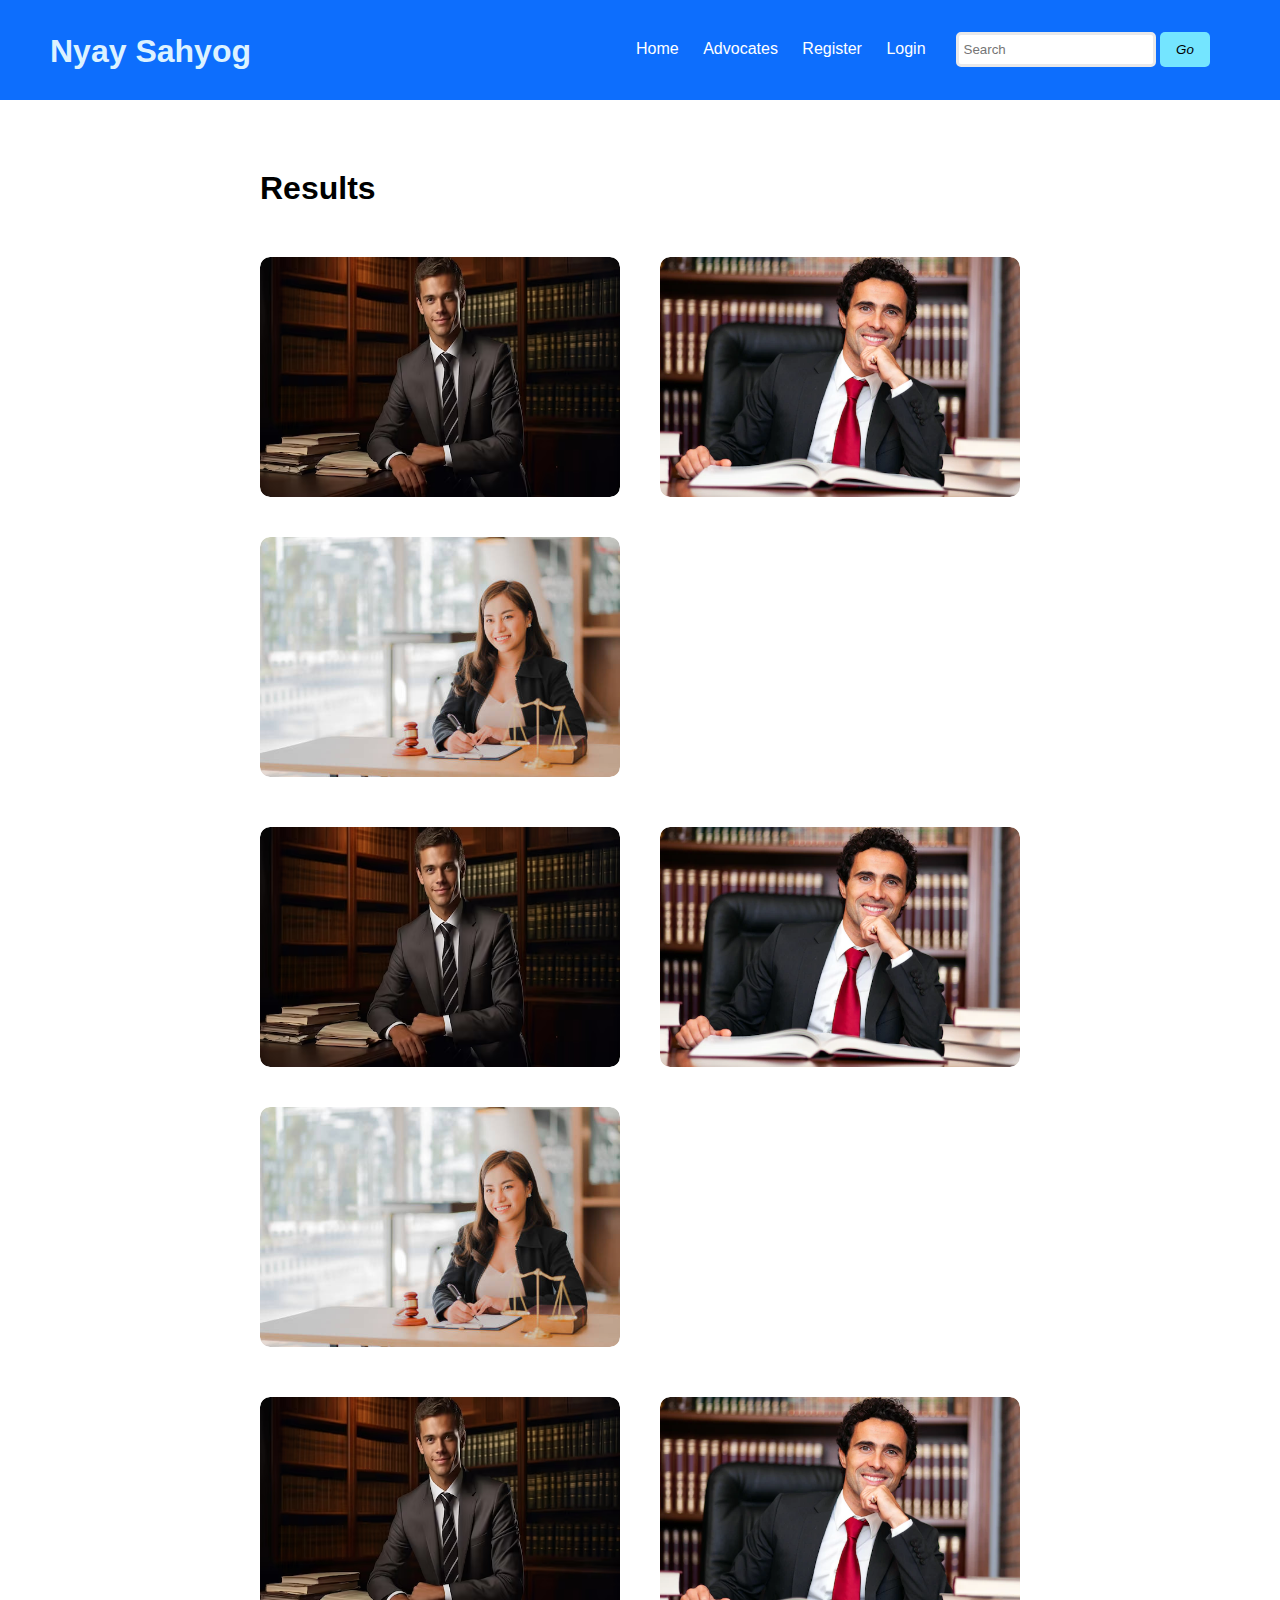
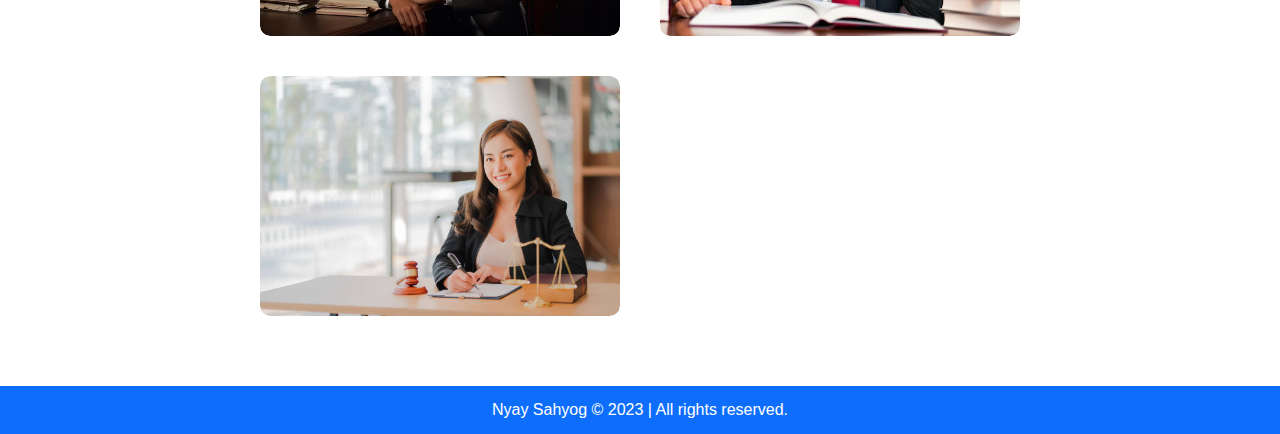
<file: Advocates.html>
<!DOCTYPE html>
<html lang="en">

<head>
    <meta charset="UTF-8" />
    <meta name="viewport" content="width=device-width, initial-scale=1.0" />
    <title>Nyay Sahyog</title>
    <link rel="stylesheet" href="styles.css" />
    <link
        href="https://cdn.jsdelivr.net/npm/bootstrap@5.3.2/dist/css/bootstrap.min.css"
        rel="stylesheet"
        integrity="sha384-T3c6CoIi6uLrA9TneNEoa7RxnatzjcDSCmG1MXxSR1GAsXEV/Dwwykc2MPK8M2HN"
        crossorigin="anonymous"
    />
</head>

<body>

        <nav class="nav-bar">
            <!-- Logo -->
            <div class="logo">
                <h1 style="font-size: xx-large;">Nyay Sahyog</h1>
            </div>
            <!-- Links and search bar -->
            <div class="nav-links">
                <a href="index.html">Home</a>
                <a href="Advocates.html">Advocates</a>
                <a href="profile.html">Register</a>
                <a href="Login.html">Login</a>
                <!-- Search bar -->
                <div class="search-bar">
                    <input type="text" placeholder="Search">
                    <button type="submit"><i class="fa fa-search">Go</i></button>
                </div>
            </div>
        </nav>

    <div id="profiles">
        <div class="container">
            <h1 class="sub-title"><b>Results</b></h1>

            <div class="advocate-list">
                <div class="advocate">
                    <img src="img1.jpg">
                    <a href="profile.html">
                    <div class="layer">
                        <h3>Harvey Specter</h3>
                        <p>
                            Harvey Specter is  one of the name partners at Specter Litt Wheeler Williams, 
                            the managing partner of Specter Litt, and a former Assistant District Attorney 
                            for the New York County District Attorney's Office.
                        <br><br>
                        <b>Specialty:</b> Settling Cases, Closing Clients
                        </p>
                    </div>
                    </a>
                </div>
                <div class="advocate">
                    <img src="img2.jpg">
                    <a href="profile.html">
                    <div class="layer">
                        <h3>Louis Litt</h3>
                        <p>Louis Litt is a corporate attorney and the managing and name partner of 
                            Litt Wheeler Williams Bennett. He was promoted to senior partner by Daniel Hardman 
                            and was also the quartermaster 
                            of Pearson Darby.
                            <br><br>
                            <b>Specialty:</b> Financial Law, Securities Law, Contract Law
                        </p>
                    </div>
                    </a>
                </div>
                <div class="advocate">
                    <img src="img3.jpg">
                    <a href="profile.html">
                    <div class="layer">
                        <h3>Donna Paulson</h3>
                        <p>Donna Roberta Paulsen is the former Chief Operating Officer of 
                            Specter Litt Wheeler Williams and the wife of Harvey Specter, 
                            having originally worked as his legal secretary for over twelve years.
                            <br><br>
                            <b>Specialty:</b> Information collection
                        </p>
                    </div>
                    </a>
                </div>
            </div>

            <div class="advocate-list">
                <div class="advocate">
                    <img src="img1.jpg">
                    <a href="profile.html">
                    <div class="layer">
                        <h3>Harvey Specter</h3>
                        <p>
                            Harvey Specter is  one of the name partners at Specter Litt Wheeler Williams, 
                            the managing partner of Specter Litt, and a former Assistant District Attorney 
                            for the New York County District Attorney's Office.
                        <br><br>
                        <b>Specialty:</b> Settling Cases, Closing Clients
                        </p>
                    </div>
                    </a>
                </div>
                <div class="advocate">
                    <img src="img2.jpg">
                    <a href="profile.html">
                    <div class="layer">
                        <h3>Louis Litt</h3>
                        <p>Louis Litt is a corporate attorney and the managing and name partner of 
                            Litt Wheeler Williams Bennett. He was promoted to senior partner by Daniel Hardman 
                            and was also the quartermaster 
                            of Pearson Darby.
                            <br><br>
                            <b>Specialty:</b> Financial Law, Securities Law, Contract Law
                        </p>
                    </div>
                    </a>
                </div>
                <div class="advocate">
                    <img src="img3.jpg">
                    <a href="profile.html">
                    <div class="layer">
                        <h3>Donna Paulson</h3>
                        <p>Donna Roberta Paulsen is the former Chief Operating Officer of 
                            Specter Litt Wheeler Williams and the wife of Harvey Specter, 
                            having originally worked as his legal secretary for over twelve years.
                            <br><br>
                            <b>Specialty:</b> Information collection
                        </p>
                    </div>
                    </a>
                </div>
            </div>

            <div class="advocate-list">
                <div class="advocate">
                    <img src="img1.jpg">
                    <a href="profile.html">
                    <div class="layer">
                        <h3>Harvey Specter</h3>
                        <p>
                            Harvey Specter is  one of the name partners at Specter Litt Wheeler Williams, 
                            the managing partner of Specter Litt, and a former Assistant District Attorney 
                            for the New York County District Attorney's Office.
                        <br><br>
                        <b>Specialty:</b> Settling Cases, Closing Clients
                        </p>
                    </div>
                    </a>
                </div>
                <div class="advocate">
                    <img src="img2.jpg">
                    <a href="profile.html">
                    <div class="layer">
                        <h3>Louis Litt</h3>
                        <p>Louis Litt is a corporate attorney and the managing and name partner of 
                            Litt Wheeler Williams Bennett. He was promoted to senior partner by Daniel Hardman 
                            and was also the quartermaster 
                            of Pearson Darby.
                            <br><br>
                            <b>Specialty:</b> Financial Law, Securities Law, Contract Law
                        </p>
                    </div>
                    </a>
                </div>
                <div class="advocate">
                    <img src="img3.jpg">
                    <a href="profile.html">
                    <div class="layer">
                        <h3>Donna Paulson</h3>
                        <p>Donna Roberta Paulsen is the former Chief Operating Officer of 
                            Specter Litt Wheeler Williams and the wife of Harvey Specter, 
                            having originally worked as his legal secretary for over twelve years.
                            <br><br>
                            <b>Specialty:</b> Information collection
                        </p>
                    </div>
                    </a>
                </div>
            </div>

        </div>
    </div>

    <footer>
        <span><a>Nyay Sahyog &copy; 2023</a> | <span class="far fa-copyright"></span> All rights reserved.</span>
    </footer>

    <script
        src="https://cdn.jsdelivr.net/npm/bootstrap@5.3.2/dist/js/bootstrap.bundle.min.js"
        integrity="sha384-DfXdz2htPH0lsSSs5nCTpuj/zy4C+OGpamoFVy38MVBnE+IbbVYUew+OrCXaRkfj"
        crossorigin="anonymous"
    ></script>

</body>

</html>
</file>
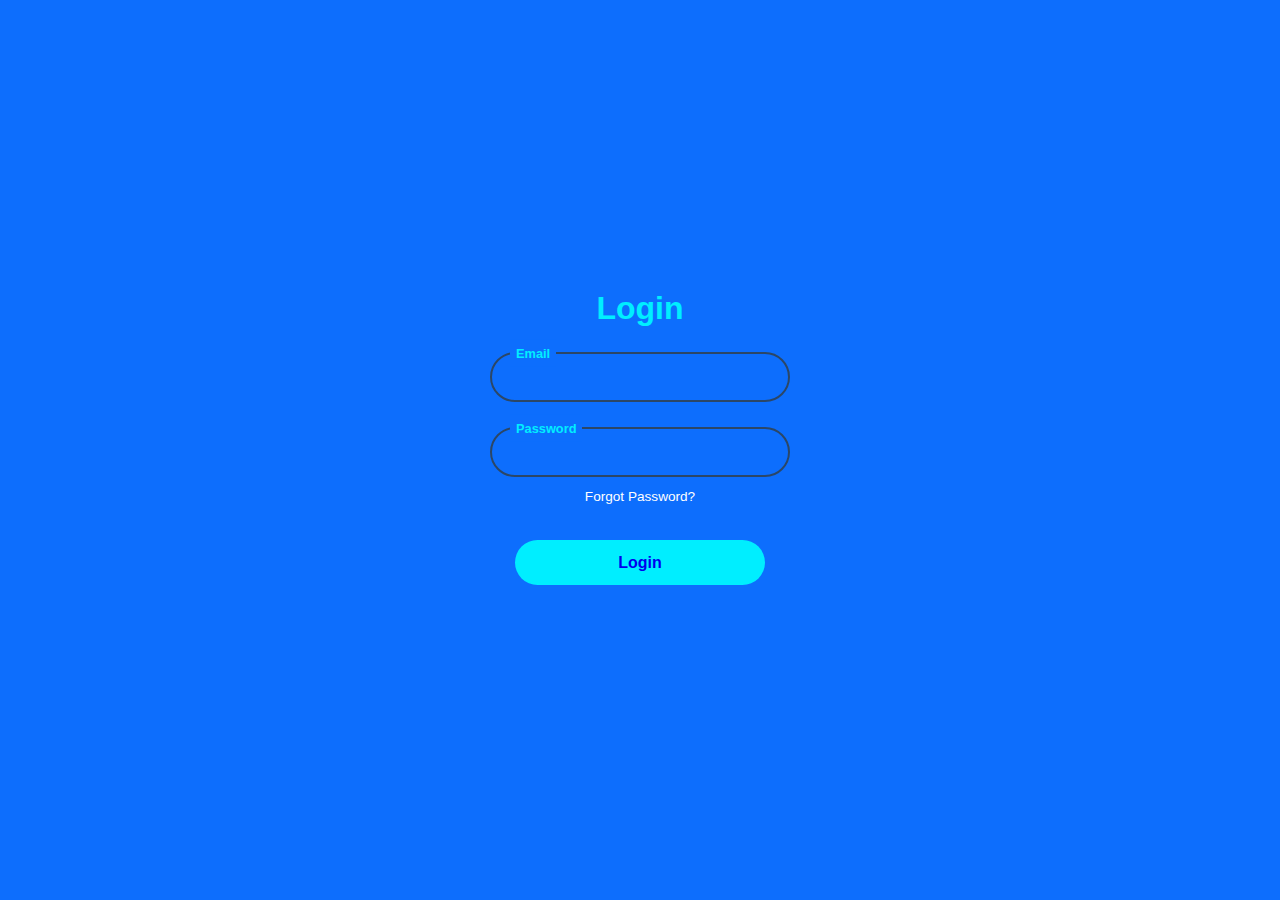
<file: Login.html>
<!DOCTYPE html>
<html lang="en">

<head>
    <meta charset="UTF-8" />
    <meta name="viewport" content="width=device-width, initial-scale=1.0" />
    <title>Nyay Sahyog</title>
    <link rel="stylesheet" href="styles.css">
</head>

<body class="login-page">
    <div class="login_container">
        <div class="login-box">
            <h2>Login</h2> 
            <a href="index.html"></a>
            <form action="#" id="loginForm">
                <div class="input-box">
                    <input type="email" required>
                    <label>Email</label>
                </div>
                <div class="input-box">
                    <input type="password" required>
                    <label>Password</label>
                </div>
                <div class="forgot-password">
                    <a href="#">Forgot Password?</a>
                </div>
                <div class="button-container">
                <button type="submit" class="btn"> <a href="/index.html"> Login  </a></button>
                </div>
            </form>
        </div>
    </div>
</body>

</html>
</file>
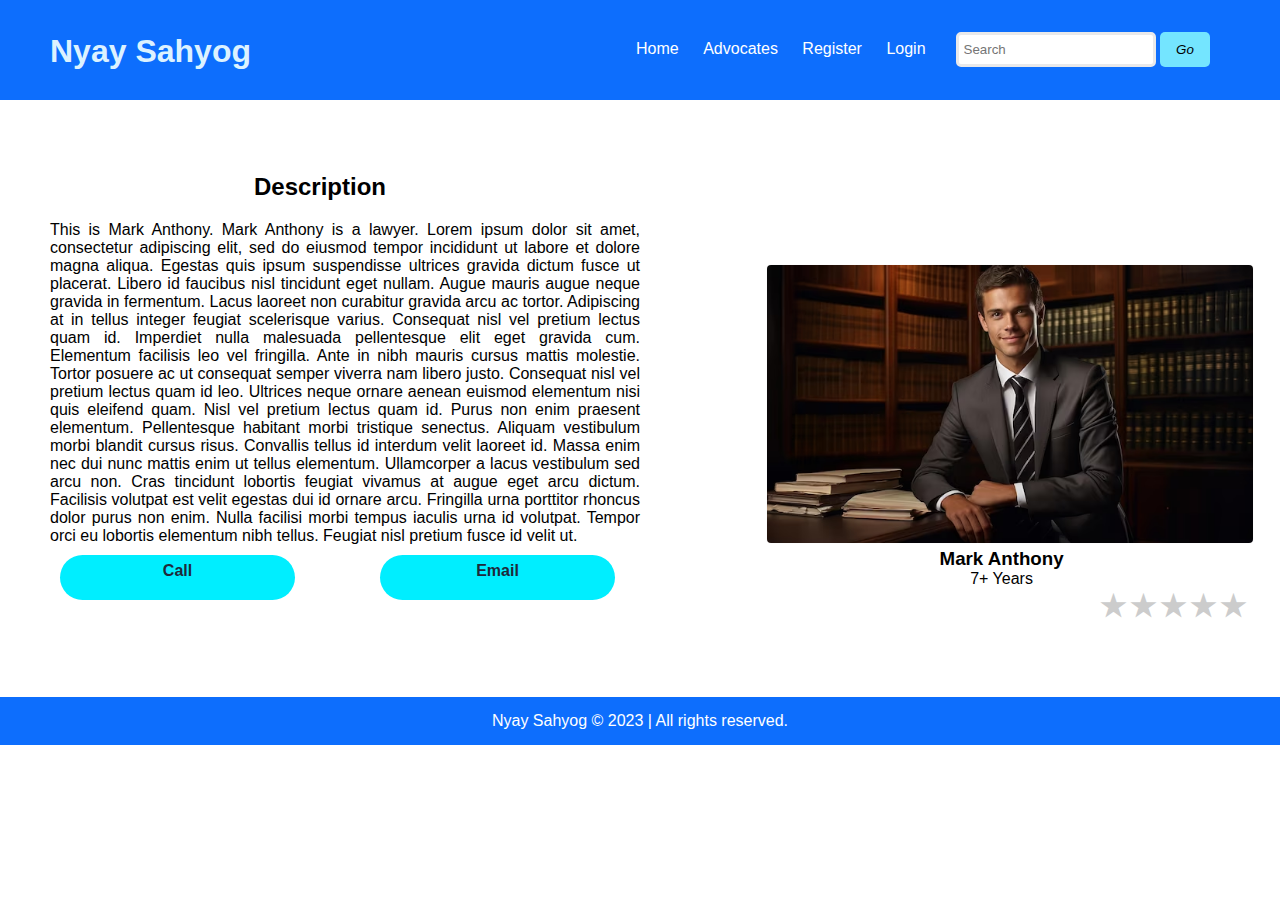
<file: profile.html>
<!DOCTYPE html>
<html lang="en">

<head>
    <meta charset="UTF-8" />
    <meta name="viewport" content="width=device-width, initial-scale=1.0" />
    <title>Nyay Sahyog</title>
    <link rel="stylesheet" href="styles.css" />
    <link
        href="https://cdn.jsdelivr.net/npm/bootstrap@5.3.2/dist/css/bootstrap.min.css"
        rel="stylesheet"
        integrity="sha384-T3c6CoIi6uLrA9TneNEoa7RxnatzjcDSCmG1MXxSR1GAsXEV/Dwwykc2MPK8M2HN"
        crossorigin="anonymous"
    />
</head>

<body>

        <nav class="nav-bar">
            <!-- Logo -->
            <div class="logo">
                <h1 style="font-size: xx-large;">Nyay Sahyog</h1>
            </div>
            <!-- Links and search bar -->
            <div class="nav-links">
                <a href="index.html">Home</a>
                <a href="Advocates.html">Advocates</a>
                <a href="profile.html">Register</a>
                <a href="Login.html">Login</a>
                <!-- Search bar -->
                <div class="search-bar">
                    <input type="text" placeholder="Search">
                    <button type="submit"><i class="fa fa-search">Go</i></button>
                </div>
            </div>
        </nav>

    <section class="services">   

        <div style="display: flex;">
            <div style="flex: 1; margin: auto;">
                <h2>Description</h2>
                <p style="text-align: justify; margin-top: 20px; margin-left: 50px;">
                    This is Mark Anthony. Mark Anthony is a lawyer.
                    Lorem ipsum dolor sit amet, consectetur adipiscing elit, 
                    sed do eiusmod tempor incididunt ut labore et dolore magna aliqua. 
                    Egestas quis ipsum suspendisse ultrices gravida dictum fusce ut placerat. 
                    Libero id faucibus nisl tincidunt eget nullam. 
                    Augue mauris augue neque gravida in fermentum. 
                    Lacus laoreet non curabitur gravida arcu ac tortor. 
                    Adipiscing at in tellus integer feugiat scelerisque varius. 
                    Consequat nisl vel pretium lectus quam id. 
                    Imperdiet nulla malesuada pellentesque elit eget gravida cum. 
                    Elementum facilisis leo vel fringilla. Ante in nibh mauris cursus mattis molestie. 
                    Tortor posuere ac ut consequat semper viverra nam libero justo. 
                    Consequat nisl vel pretium lectus quam id leo. 
                    Ultrices neque ornare aenean euismod elementum nisi quis eleifend quam.
                     Nisl vel pretium lectus quam id. Purus non enim praesent elementum.

                    Pellentesque habitant morbi tristique senectus. 
                    Aliquam vestibulum morbi blandit cursus risus. 
                    Convallis tellus id interdum velit laoreet id.
                    Massa enim nec dui nunc mattis enim ut tellus elementum. 
                    Ullamcorper a lacus vestibulum sed arcu non. 
                    Cras tincidunt lobortis feugiat vivamus at augue eget arcu dictum. 
                    Facilisis volutpat est velit egestas dui id ornare arcu. 
                    Fringilla urna porttitor rhoncus dolor purus non enim. 
                    Nulla facilisi morbi tempus iaculis urna id volutpat. 
                    Tempor orci eu lobortis elementum nibh tellus. 
                    Feugiat nisl pretium fusce id velit ut. 
                </p>
                <div class="contact-buttons">
                    <a href="tel:+9199XXX XXXXX" class="btn btn-primary">Call</a>
                    <a href="mailto:rekhagupta@gmaiil.com" class="btn btn-primary">Email</a>
                </div>
            </div>
    
            <div style="flex: 1;">
                <img src="img1.jpg" alt="profile-picture" style="height: 280px; margin-left: 100px; margin-top: 100px; border-radius: 5px;
                border: 1px solid #fcfcfc;">
                    <h3 style="margin-left: 13%">
                        <b>Mark Anthony</b>
                    </h3>
                    <p style="margin-left: 13%; margin-bottom: 0;">7+ Years</p>
                <div class="rate">
                    <input type="radio" id="star5" name="rate" value="5" />
                    <label for="star5" title="text">5 stars</label>
                    <input type="radio" id="star4" name="rate" value="4" />
                    <label for="star4" title="text">4 stars</label>
                    <input type="radio" id="star3" name="rate" value="3" />
                    <label for="star3" title="text">3 stars</label>
                    <input type="radio" id="star2" name="rate" value="2" />
                    <label for="star2" title="text">2 stars</label>
                    <input type="radio" id="star1" name="rate" value="1" />
                    <label for="star1" title="text">1 star</label>
                </div>
            </div>

    </section>

    <footer>
        <span><a>Nyay Sahyog &copy; 2023</a> | <span class="far fa-copyright"></span> All rights reserved.</span>
    </footer>

    <script
        src="https://cdn.jsdelivr.net/npm/bootstrap@5.3.2/dist/js/bootstrap.bundle.min.js"
        integrity="sha384-DfXdz2htPH0lsSSs5nCTpuj/zy4C+OGpamoFVy38MVBnE+IbbVYUew+OrCXaRkfj"
        crossorigin="anonymous"
    ></script>

</body>

</html>
</file>
<file: styles.css>
* {
    margin: 0;
    padding: 0;
    box-sizing: border-box;
}
body {
    font-family: Arial, sans-serif;
}
header {
    /* background-color: #0D6EFD; */
    color: #fff;
    padding: 1rem 0;
    text-align: center;
}

.navbar {
    background-color: #333;
    color: #fff;
    padding: 0;
}
.navbar .navbar-brand {
    color: #f2f2f2;
    margin-right: 20px;
    font-size: 30px;
}
.navbar ul {
    list-style-type: none;
    padding: 0;
    display: flex; 
    align-items: center; 
    margin-left: auto;
}
.navbar li {
    margin: 0 15px;
}
.navbar a {
    color: #fff;
    text-decoration: none;
    padding: 10px 15px;
    border-radius: 4px;
    transition: background-color 0.3s;
}
.navbar a:hover {
    background-color: #6b8bff;
}

.form-inline {
    display: flex; 
    align-items: center; 
}
.form-inline .form-control {
    margin-right: 10px; 
}

.hero {
    background-color: #f2f2f2;
    text-align: center;
    padding: 4rem 0;
}
.hero h2 {
    color: #333;
}

.services {
    padding: 4rem 0;
    text-align: center;
}
.service {
    margin: 2rem;
}
.service img {
    max-width: 100%;
    height: auto;
}

footer {
    background-color: #333;
    color: #fff;
    text-align: center;
    padding: 1rem 0;
}

.logo {
    display: flex;
    justify-content: flex-start;
}

.row {
    margin-top: 30px;
}

.container {
    max-width: 800px;
    margin: 0 auto;
    padding: 20px;
}
.form-container {
    background-color: #fff;
    border-radius: 8px;
    box-shadow: 0 2px 4px rgba(0, 0, 0, 0.1);
    padding: 20px;
}
.form-group {
    margin-bottom: 20px;
}

label {
    display: block;
    font-weight: bold;
}
input[type="file"] {
    width: 100%;
    padding: 10px;
    border: 1px solid #ccc;
    border-radius: 4px;
}
button[type="button"] {
    background-color: #007BFF;
    color: #fff;
    border: none;
    padding: 10px 20px;
    border-radius: 4px;
    cursor: pointer;
}
button[type="button"]:hover {
    background-color: #0056b3;
}

#message {
    margin-top: 20px;
    font-weight: bold;
    color: green;
}

.product-box {
    display: flex;
    align-items: flex-start;
    padding: 10px;
    border: 1px solid #ccc;
    margin-bottom: 20px;
    position: relative;
}
.product-image {
    position: absolute;
    top: 10px;
    right: 10px;
    overflow: hidden;
    width: 10%;
    height: 55%;
    padding-right: 50%;
    object-fit: cover;
}
.product-details {
    text-align: left;
    flex: 1;
}
.product-name {
    font-weight: bold;
    margin-top: 0;
}
.product-description {
    margin-top: 5px;
}

.social-links {
    margin-top: 10px;
}
.social-links a {
    text-decoration: none;
    color: #007BFF;
    margin-right: 10px;
}

flex-container {
    display: flex;
    align-items: center;
    justify-content: center;
}
.flex-item {
    flex: 1;
}

.bottom-bar {
    position: fixed;
    bottom: 10px;
    width: 100%;
    background-color: #0D6EFD;
    color: #fff;
    text-align: center;
    padding: 10px;
    /* border-top: 1px solid #fff; */
    box-shadow: 0 0 5px rgba(0, 0, 0, 0.5);
}
.bottom-bar a {
    font-size: 16px;
    color: #fff;
    text-decoration: none;
}
.bottom-bar a:hover {
    color: #ccc;
}

.btn {
    display: inline-block;
    font-weight: 400;
    text-align: center;
    vertical-align: middle;
    cursor: pointer;
    user-select: none;
    background-color: #007bff;
    border: 1px solid #007bff;
    border-radius: 0.25rem;
    text-decoration: none;
    white-space: nowrap;
    padding: 0.25rem 0.75rem;
    font-size: 1rem;
    line-height: 1.5;
    color: #fff;
    margin: 25px;
}
.btn-primary {
    color: #fff;
    background-color: #007bff;
    border-color: #007bff;
}

.nav-bar {
    height: 100%;
    background-color: #0D6EFD;
    color: #dcf2ff;
    padding: 50px;
}
.nav-bar a {
    text-decoration: none;
    color: #fff;
    padding: 10px;
}
.nav-bar a:hover {
    background-color: #6b8bff;
}
.nav-bar .logo {
    float: left;
    margin-top: -17px;
}
.nav-bar .nav-links {
    float: right;
    margin-top: -10px;
}

.nav-bar .search-bar {
    float: right;
    margin-right: 20px;
    margin-top: -8px;
}
.nav-bar .search-bar input {
    width: 200px;
    border-radius: 5px;
    border: 1px solid #000;
    margin-left: 20px;
    height: 35px;
    border: 3px solid #e9e9ea;
    padding: 5px;}
.nav-bar .search-bar button {
    width: 50px;
    border-radius: 5px;
    border: 1px solid #000;
    height: 35px;
    padding: 3px;
    background-color: #74e5ff;
    border: none;
    cursor: pointer;
}

.contact-buttons {
    display: flex;
    justify-content: center;
    align-items: center;
    margin: 0 0px ;
}
.contact-buttons a {
    margin-top: 10px;
    margin-left: 60px;
    text-align: center;
}

.product-name a {
    text-decoration: none
}

.login-page {
    display: flex; 
    justify-content: center; 
    align-items: center; 
    background: #0D6EFD; 
    min-height: 100vh;
}
.login_container { 
    position: relative; 
    width: 256px; 
    height: 256px; 
    display: flex; 
    justify-content: center; 
    align-items: center;
}
login_container span {
    position: absolute; 
    left: 0; 
    width: 32px; 
    height: 6px; 
    background: #2c4766; 
    border-radius: 8px; 
    transform-origin: 128px; 
    animation: animateBlink 
                3s linear infinite; 
    animation-delay: calc(var(--i) 
                * (3s / 50));
    
    }
    
    @keyframes animateBlink { 
        0% { 
            background: #0ef;
    }
    25% {
    background: #2c4766; 
    }
}  
.login-box { 
    position: absolute; 
    width: 400px; 
}
.login-box form { 
    width: 100%; 
    padding: 0 50px;
}
.login-page h2 {   
font-size: 2em; 
color: #0ef; 
text-align: center;
} 
    

.input-box {
    position: relative;
    margin: 25px 0;
}
.input-box input {
    width: 100%;
    height: 50px;
    background: transparent;
    border: 2px solid #2c4766;
    outline: none;
    border-radius: 40px;
    font-size: 1em;
    color: #fff;
    padding: 0 20px;
    transition: 0.5s;
}
.input-box input:focus,
.input-box input:valid {
    border-color: #0ef;
}
.input-box label {
    position: absolute;
    top: 50%;
    left: 20px;
    transform: translateY(-50%);
    font-size: 1em;
    color: #fff;
    pointer-events: none;
    transition: 0.5s ease;
}
.input-box input:focus + label,
.input-box input:not(:placeholder-shown) + label {
    top: 1px;
    font-size: 0.8em;
    background-color: #0D6EFD;
    padding: 6px;
    color: #0ef;
}

.forgot-password { 
    margin: -15px 0 10px; 
    text-align: center; 
}
.forgot-password a { 
    font-size: 0.85em; 
    color: #fff; 
    text-decoration: none;
}
.forgot-password a:hover { 
    text-decoration: underline; 
}

.button-container {
    display: flex;
    justify-content: center;
    align-items: center;
}
.btn {
    width: 100%; 
    height: 45px; 
    border-radius: 45px; 
    background: #0ef; 
    border: none;
    outline: none; 
    cursor: pointer; 
    font-size: 1em; 
    color: #1f293a; 
    font-weight: 600; 
}
.btn a {
    text-decoration: none;
}

.signup-link {
    margin: 20px 0 10px; 
    text-align: center; 
}
.signup-link a { 
    font-size: 1em; 
    color: #0ef; 
    text-decoration: none; 
    font-weight: 600; 
}
.signup-link a:hover { 
    text-decoration: underline; 
}

footer{
    background: #0D6EFD;
    padding: 15px 23px;
    position: relative;
    bottom: 0;
    width: 100%;
}

.rate {
    float: left;
    height: 45px;
    padding: 0 10px;
    margin-left: 450px;
}
.rate:not(:checked) > input {
    position:absolute;
    top:-9999px;
}
.rate:not(:checked) > label {
    float:right;
    width:1em;
    overflow:hidden;
    white-space:nowrap;
    cursor:pointer;
    font-size:30px;
    color:#ccc;
}
.rate:not(:checked) > label:before {
    content: '★ ';
}
.rate > input:checked ~ label {
    color: #ffc700;    
}
.rate:not(:checked) > label:hover,
.rate:not(:checked) > label:hover ~ label {
    color: #deb217;  
}
.rate > input:checked + label:hover,
.rate > input:checked + label:hover ~ label,
.rate > input:checked ~ label:hover,
.rate > input:checked ~ label:hover ~ label,
.rate > label:hover ~ input:checked ~ label {
    color: #c59b08;
}

#profiles{
    padding: 50px 0;

}
.advocate-list {
    display: grid;
    grid-template-columns: repeat(auto-fit, minmax(250px, 1fr));
    grid-gap: 40px;
    margin-top: 50px;
}
.advocate {
    border-radius: 10px;
    position: relative;
    overflow: hidden;
}
.advocate img{
    width: 100%;
    height: 100%;
    border-radius: 10px;
    display: block;
    transition: transform 0.5s;
} 
.layer{
    width: 100%;
    height: 0;
    background: linear-gradient(rgba(0,0,0,0.6),#0D6EFD);
    border-radius: 10px;
    position: absolute;
    left: 0;
    bottom: 0;
    overflow: hidden;
    display: flex;
    align-items: center;
    justify-content: center;
    flex-direction: column;
    padding: 0 40px;
    text-align: center;
    font-size: 14px;
    transition: height 0.5s;
}
.layer h3 {
    font-weight: 500;
    margin-bottom: 20px;
    color: #fff;
}
.layer p {
    color: #fff;
    text-align: justify;
}
.layer a {
    margin-top: 20px;
    color: #ff004f;
    text-decoration: none;
    font-size: 18px;
    line-height: 60px;
    background: #fff;
    width: 60px;
    height: 60px;
    border-radius: 50%;
    text-align: center;
}
.advocate:hover img {
    transform: scale(1.1);
}
.advocate:hover .layer{
    height: 100%;
}
</file>
